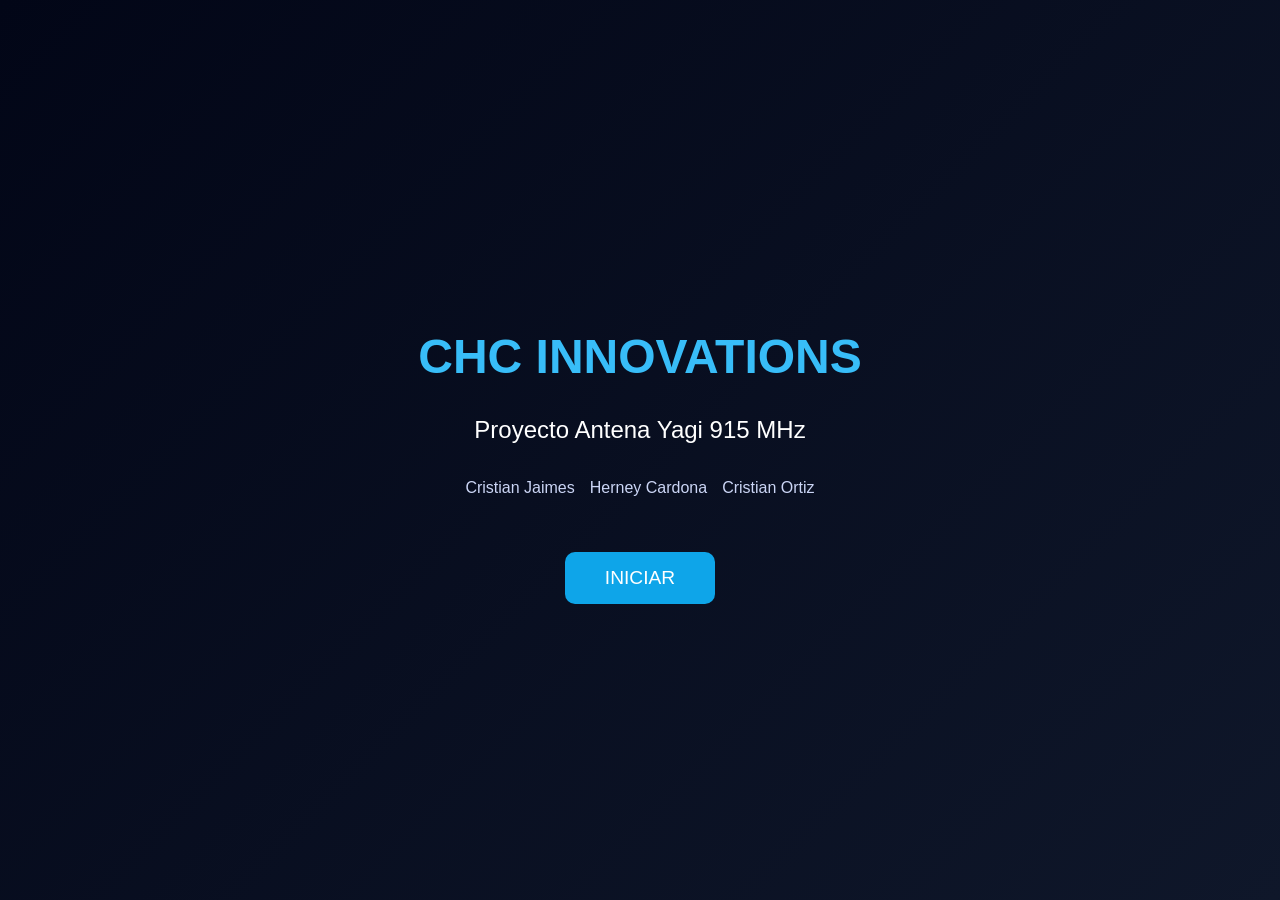
<file: index.html>
<!DOCTYPE html>
<html lang="es">
<head>
<meta charset="UTF-8">
<meta name="viewport" content="width=device-width, initial-scale=1.0">
<title>Inicio - Proyecto Antena Yagi</title>

<!-- Enlace al CSS -->
<link rel="stylesheet" href="style1.css">

</head>

<body>

<div class="container">
    <h1>CHC INNOVATIONS</h1>
    <h2>Proyecto Antena Yagi 915 MHz</h2>

    <div class="names">
        <p>Cristian Jaimes</p>
        <p>Herney Cardona</p>
        <p>Cristian Ortiz</p>
    </div>

    <button onclick="iniciar()">INICIAR</button>
</div>

<script>
function iniciar() {
    window.location.href = "proyecto.html";
}
</script>

</body>
</html>
</file>
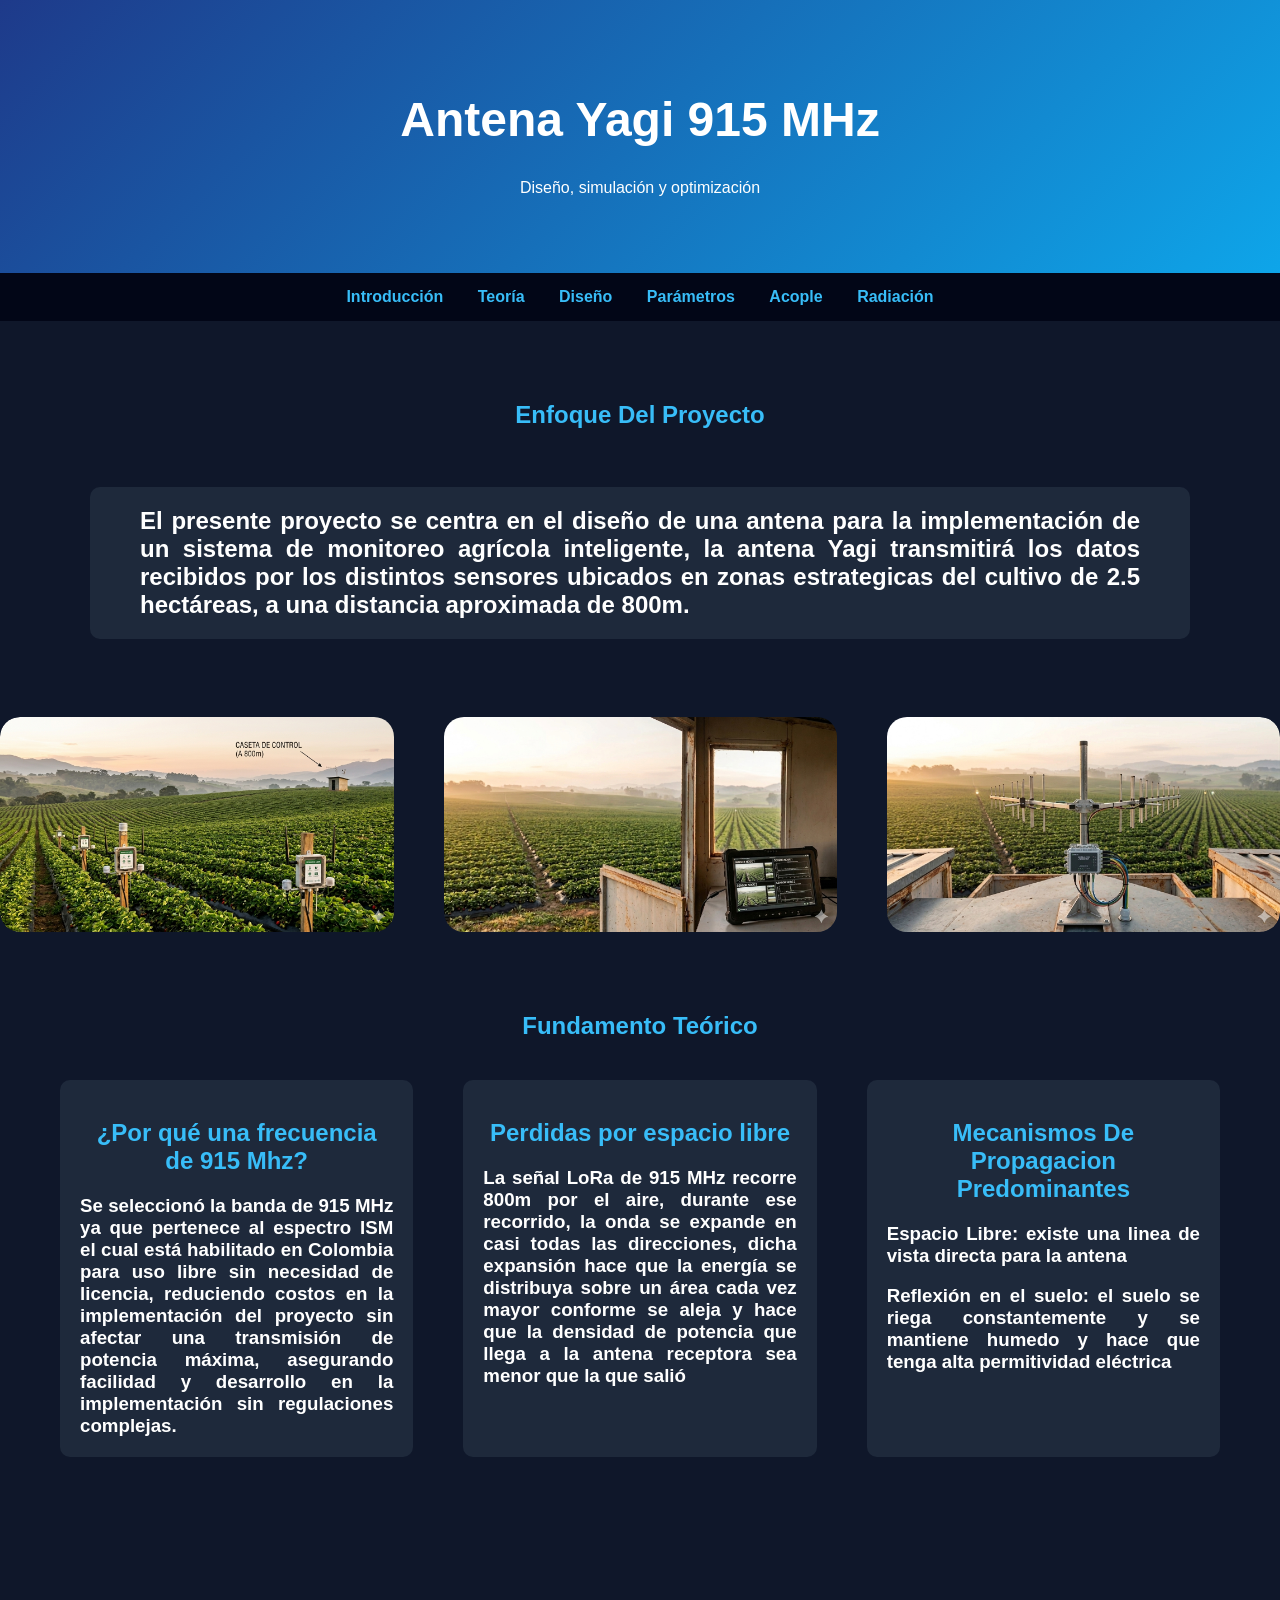
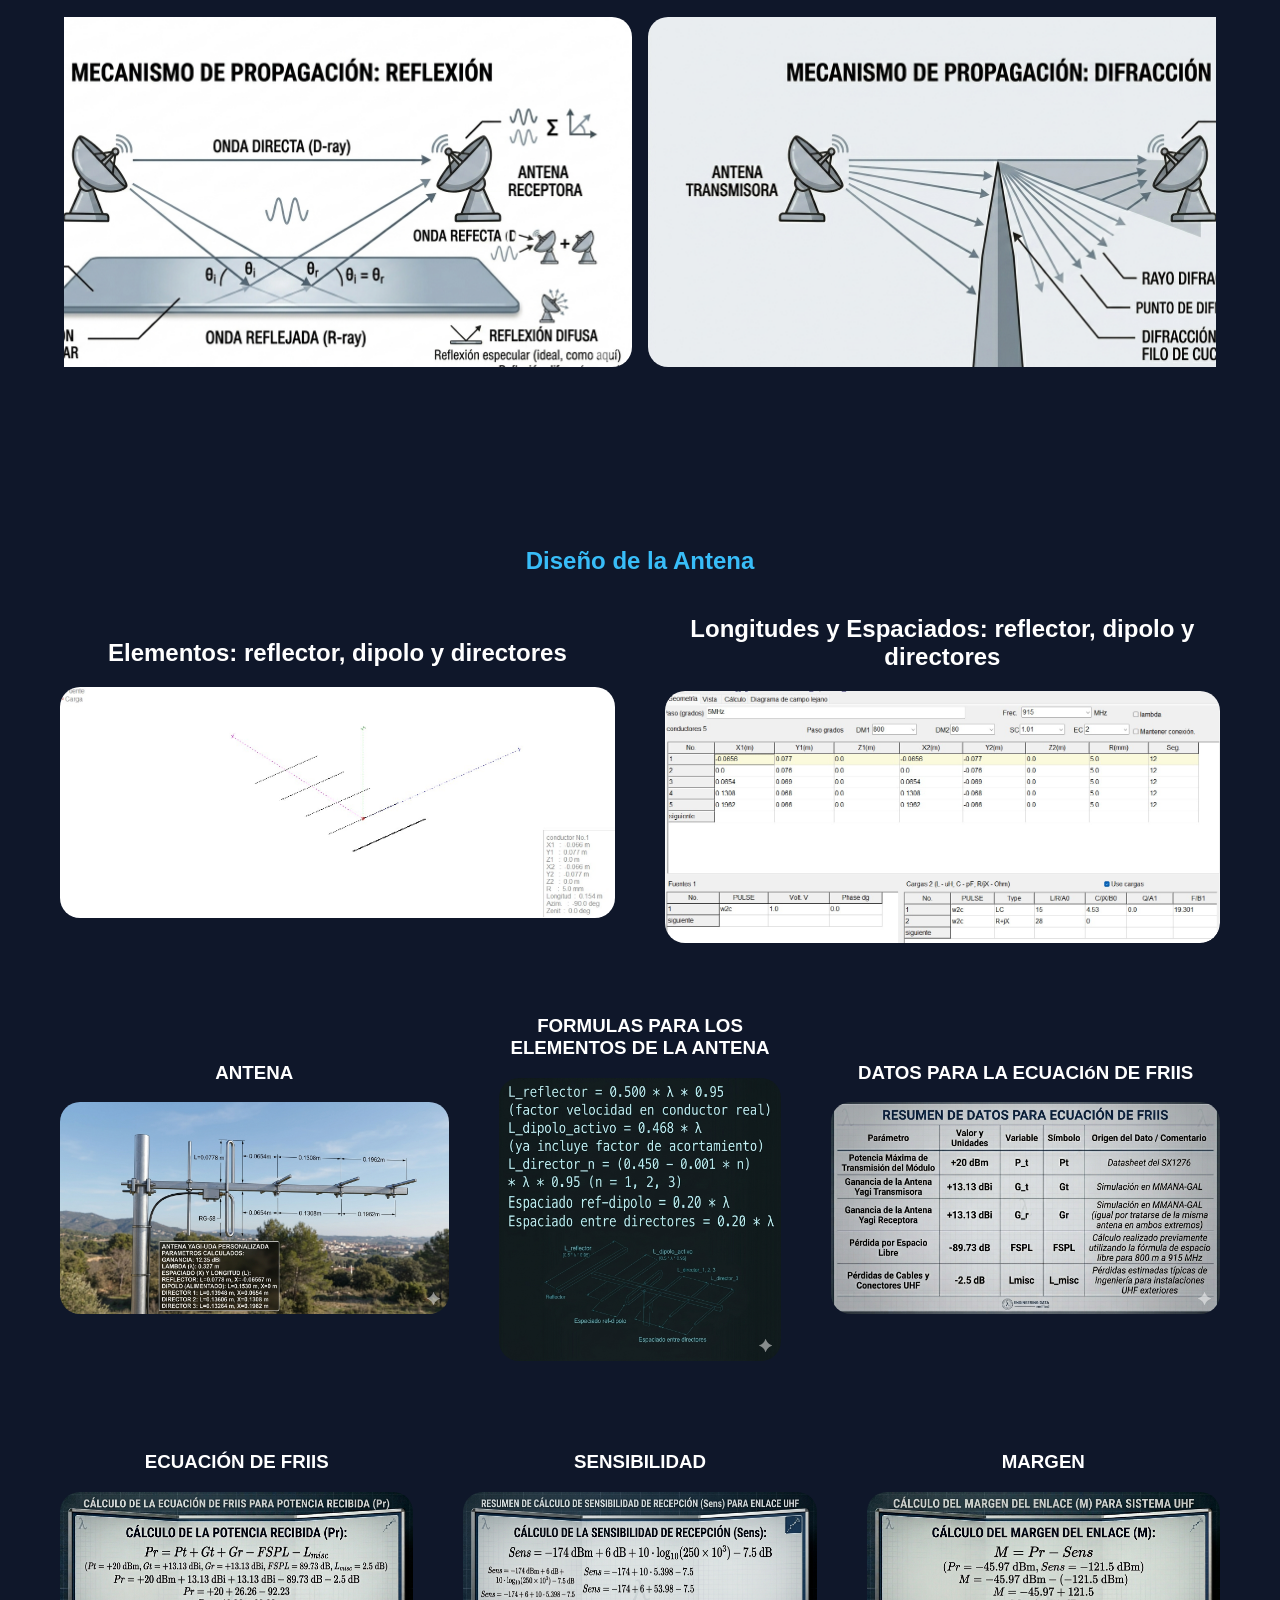
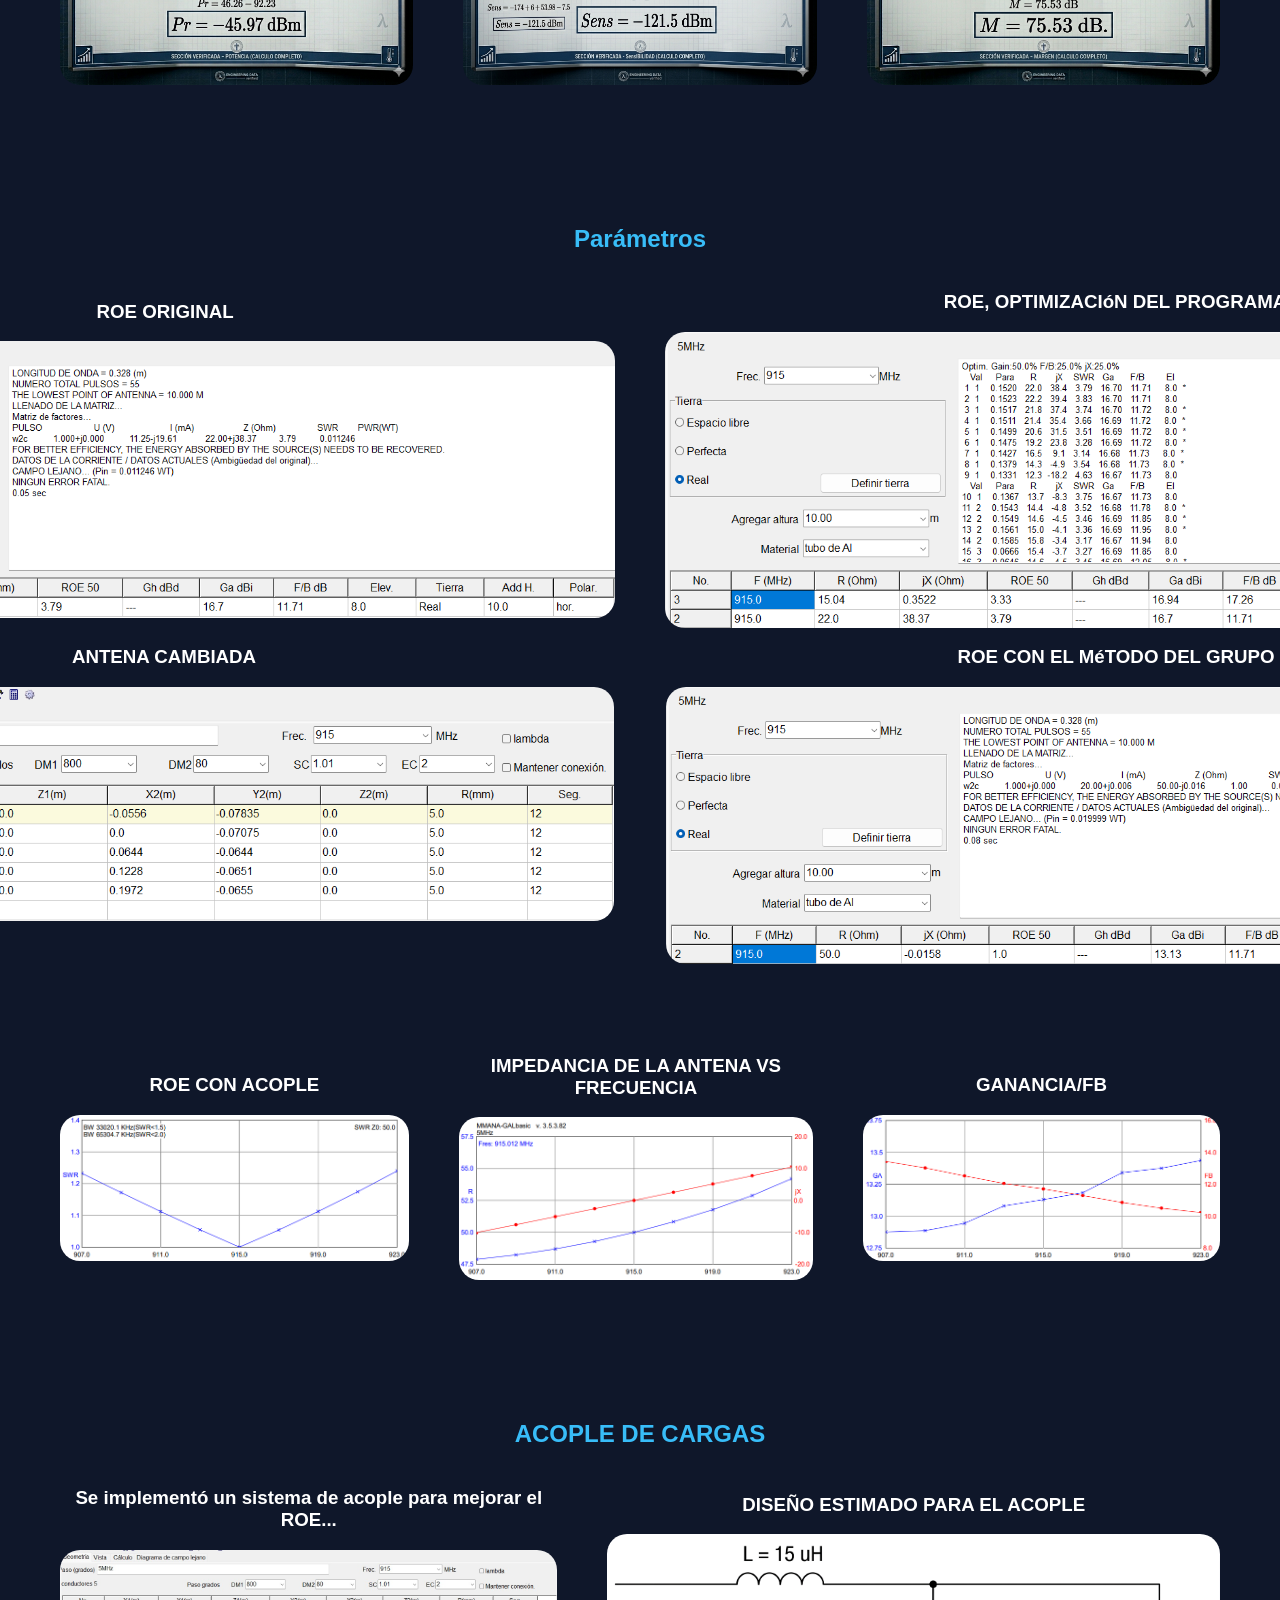
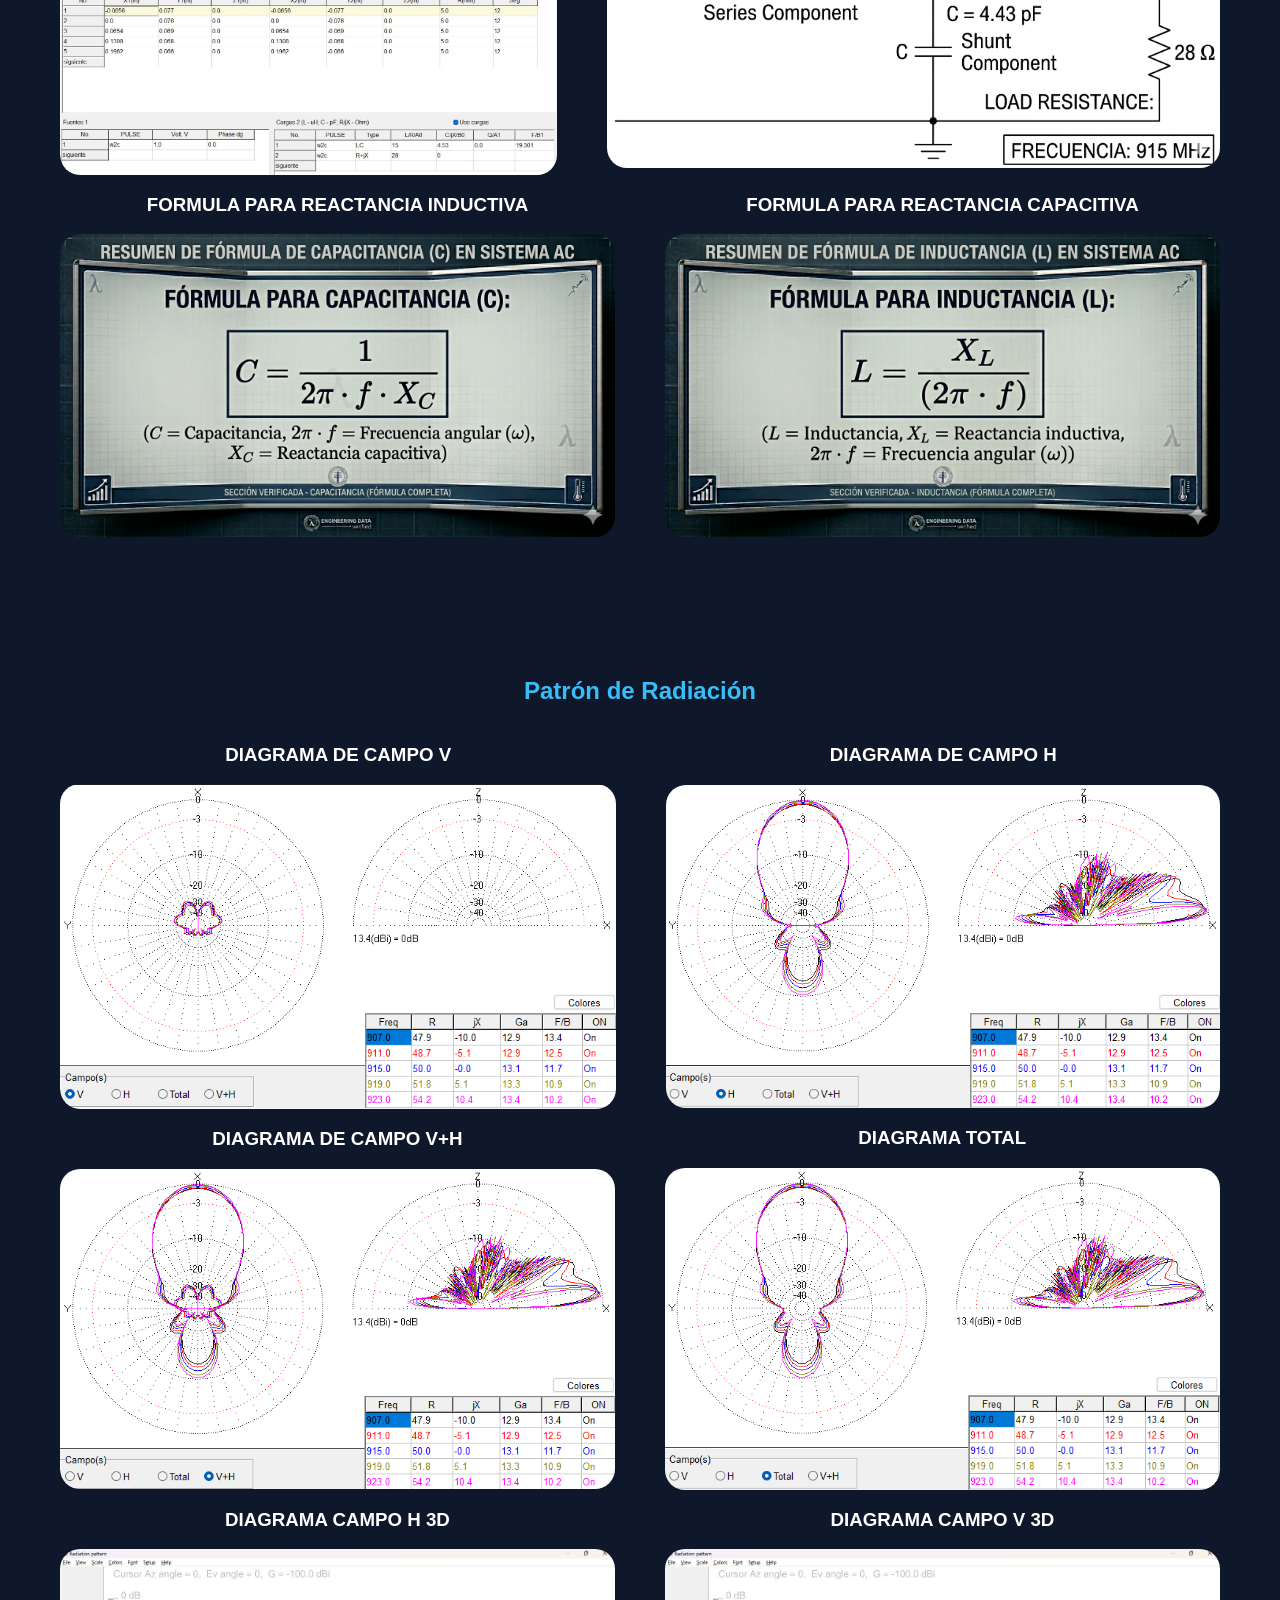
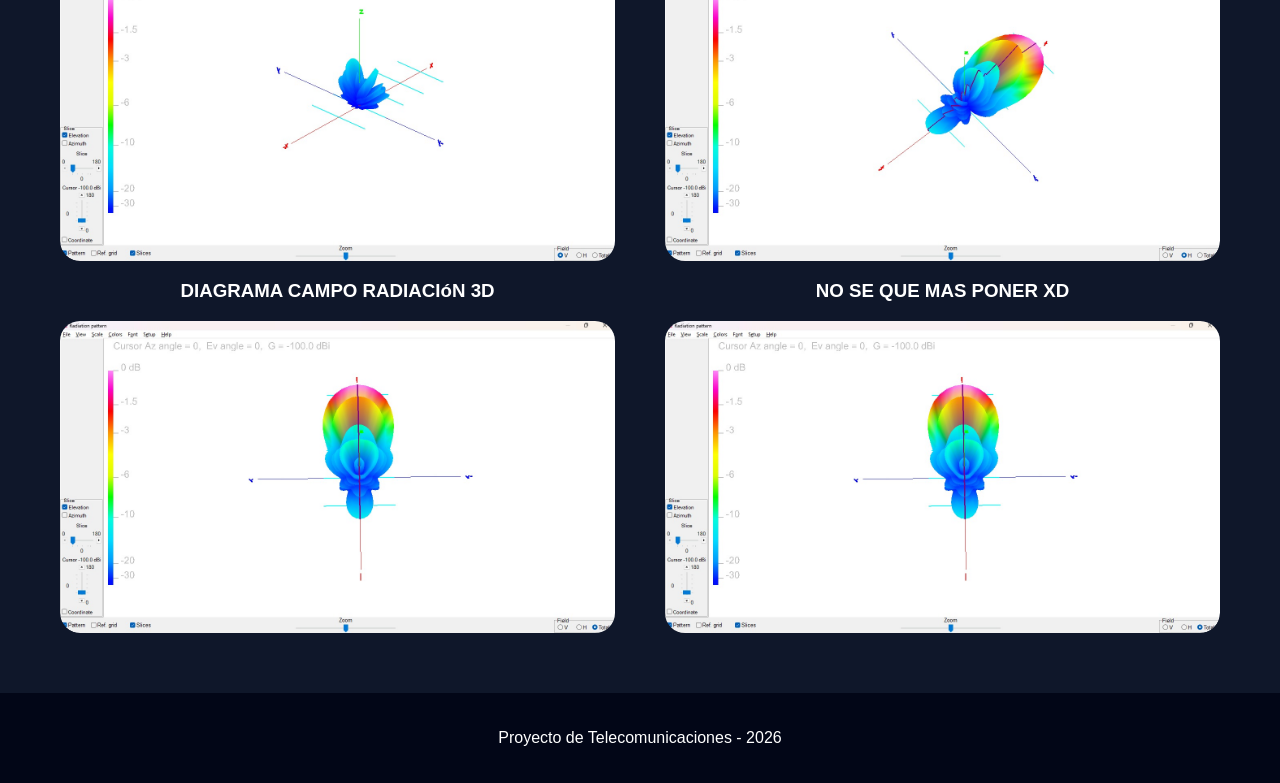
<file: proyecto.html>
<!DOCTYPE html>
<html lang="es">
<head>
<meta charset="UTF-8">
<meta name="viewport" content="width=device-width, initial-scale=1.0">
<title>Antena Yagi 915 MHz</title>

<!-- Enlace al CSS -->
<link rel="stylesheet" href="style2.css">

</head>

<body>

<header>
    <h1>Antena Yagi 915 MHz</h1>
    <p>Diseño, simulación y optimización</p>
</header>

<nav>
    <a href="#intro">Introducción</a>
    <a href="#teoria">Teoría</a>
    <a href="#diseno">Diseño</a>
    <a href="#parametros">Parámetros</a>
    <a href="#acople">Acople</a>
    <a href="#radiacion">Radiación</a>
</nav>

<section id="intro" class="contenedor1">
    <h1>Enfoque Del Proyecto</h1>
    <br>
    <div class="card">
        <h2 class="texto1">El presente proyecto se centra en el diseño de una antena
            para la implementación de un sistema de monitoreo agrícola inteligente,
            la antena Yagi transmitirá los datos recibidos por los distintos sensores ubicados
            en zonas estrategicas del cultivo de 2.5 hectáreas, a una distancia aproximada
            de 800m.
        </h2>
        
    </div>
</section>
<br>
<main class="contenedor2">
    <div class="grupo">
    <div class="contenedor3">
        <img src="imagenes/im2.png" alt="Foto de paisaje">
    </div>
    <div class="contenedor3">
        <img src="imagenes/caseta.png" alt="Foto de paisaje">
    </div>
     <div class="contenedor3">
        <img src="imagenes/antena1.png" alt="Foto de paisaje">
    </div>
    </div>
    
</main>

<section id="teoria">
    <h1>Fundamento Teórico</h1>
    <div class="cards-container">
        <div class="card">
            <h1>¿Por qué una frecuencia de 915 Mhz?</h1>
            <h3 class="texto">Se seleccionó la banda de 915 MHz ya que pertenece al espectro ISM
                el cual está habilitado en Colombia para uso libre sin necesidad de licencia,
                reduciendo costos en la implementación del proyecto sin afectar una transmisión
                de potencia máxima, asegurando facilidad y desarrollo en la implementación sin regulaciones
                complejas.
            </h3>
        </div>
        <div class="card">
            <h1>Perdidas por espacio libre</h1>
            <h3 class="texto">La señal LoRa de 915 MHz recorre 800m por el aire, durante
                ese recorrido, la onda se expande en casi todas las direcciones, dicha expansión
                hace que la energía se distribuya sobre un área cada vez mayor conforme se aleja
                y hace que la densidad de potencia que llega a la antena receptora sea menor que la que salió
            </h3>
            <br>
            
        </div>
        <div class="card">
                 <h1>Mecanismos De Propagacion Predominantes</h1>
            <h3 class="texto">Espacio Libre: existe una linea de vista directa para la antena</h3>
            <br>
            <h3 class="texto">Reflexión en el suelo: el suelo se riega constantemente
                y se mantiene humedo y hace que tenga alta permitividad 
                eléctrica</h3>
        </div>
    </div> 
</section>
    <div class="carrusel">
        <div class="grupo2">
            <div class="card1">
                <img src="imagenes/fspl.png" alt="Foto de paisaje">
            </div>
            <div class="card1">
                <img src="imagenes/reflexion.png" alt="Foto de paisaje">
            </div>
            <div class="card1">
                <img src="imagenes/difraccion.png" alt="Foto de paisaje">
            </div>
            <div class="card1">
                <img src="imagenes/dispersion.png" alt="Foto de paisaje">
            </div>
            
        </div>
               <div aria-hidden class="grupo2">
            <div class="card1">
                <img src="imagenes/fspl.png" alt="Foto de paisaje">
            </div>
            <div class="card1">
                <img src="imagenes/reflexion.png" alt="Foto de paisaje">
            </div>
            <div class="card1">
                <img src="imagenes/difraccion.png" alt="Foto de paisaje">
            </div>
            <div class="card1">
                <img src="imagenes/dispersion.png" alt="Foto de paisaje">
            </div>
            
        </div>
               <div aria-hidden class="grupo2">
            <div class="card1">
                <img src="imagenes/fspl.png" alt="Foto de paisaje">
            </div>
            <div class="card1">
                <img src="imagenes/reflexion.png" alt="Foto de paisaje">
            </div>
            <div class="card1">
                <img src="imagenes/difraccion.png" alt="Foto de paisaje">
            </div>
            <div class="card1">
                <img src="imagenes/dispersion.png" alt="Foto de paisaje">
            </div>
            
        </div>
    </div>

<section id="diseno">
    <h1>Diseño de la Antena</h1>
    <div class="contenedor2">
    <div class="grupo">
        <div class="contenedor3">
            <h2>Elementos: reflector, dipolo y directores</h2>
            <img src="imagenes/antena1.jpg" alt="antena1">
            
        </div>
        <div class="contenedor3">
            <h2>Longitudes y Espaciados: reflector, dipolo y directores</h2>
            <img src="imagenes/longitudesAnt.jpeg" alt="Foto de paisaje">
        </div>
    </div>
</div>
    <br><br><br>

    <div class="contenedor2">
    <div class="grupo">
      <div class="contenedor3">
        <h3>ANTENA </h3>
        <img src="imagenes/antena3.png" alt="antena1">
    </div>
      <div class="contenedor3">
        <h3>FORMULAS PARA LOS ELEMENTOS DE LA ANTENA</h3>
        <img src="imagenes/formulas directores.png" alt="antena1">
    </div>
       <div class="contenedor3">
        <h3>DATOS PARA LA ECUACIóN DE FRIIS </h3>
        <img src="imagenes/ecuacion de friis.png" alt="antena1">
    </div>
</div>
</div>

<br><br><br><br>
<div class="contenedor2">
    <div class="grupo">
        <div class="contenedor3">
        <h3>ECUACIÓN DE FRIIS </h3>
        <img src="imagenes/friis.png" alt="roe1">
        </div>
    
      <div class="contenedor3">
        <h3>SENSIBILIDAD </h3>
        <img src="imagenes/sens.png" alt="roe1">
    </div>
      <div class="contenedor3">
        <h3>MARGEN </h3>
        <img src="imagenes/margen.png" alt="roe1">
    </div>
</div>
</div>



</section>


<section id="parametros">
    <h1>Parámetros</h1>
<div class="contenedor4">
<div class="grupo4">
    <div class="card4">
        <h3>ROE ORIGINAL </h3>
        <img src="imagenes/roe1.png" alt="roe1">
    </div>
        <div class="card4">
        <h3>ROE, OPTIMIZACIóN DEL PROGRAMA</h3>
        <img src="imagenes/optimizacion1.png" alt="optimizacion1">
    </div>
</div>
</div>
<div class="contenedor5">
    <div class="card4">
        <h3>ANTENA CAMBIADA </h3>
        <img src="imagenes/optimizacion2.png" alt="optimizacion2">
    </div>
    <div class="card4">
        <h3>ROE CON EL MéTODO DEL GRUPO</h3>
        <img src="imagenes/roe2.png" alt="roe2">
    </div>
</div>
<br><br><br><br>
<div class="contenedor2">
    <div class="grupo">
        <div class="contenedor3">
        <h3>ROE CON ACOPLE </h3>
        <img src="imagenes/roe3.png" alt="roe1">
        </div>
    
      <div class="contenedor3">
        <h3>IMPEDANCIA DE LA ANTENA VS FRECUENCIA</h3>
        <img src="imagenes/impedancia.png" alt="roe1">
    </div>
      <div class="contenedor3">
        <h3>GANANCIA/FB </h3>
        <img src="imagenes/ganancia.png" alt="roe1">
    </div>
</div>
</div>
</section>




<section id="acople">
    <h1>ACOPLE DE CARGAS</h1>
<div class="contenedor2">
    <div class="grupo">
    <div class="contenedor3">
        <h3>Se implementó un sistema de acople para mejorar el ROE...</h3>
        <img src="imagenes/acople.jpeg" alt="acople1">
    </div>
      <div class="contenedor3">
        <h3>DISEÑO ESTIMADO PARA EL ACOPLE</h3>
        <img src="imagenes/acople2.png" alt="acople2">
    </div>
    </div>
</div>
<div class="contenedor2">
    <div class="grupo">
    <div class="contenedor3">
        <h3>FORMULA PARA REACTANCIA INDUCTIVA</h3>
        <img src="imagenes/Reactancia inductiva.png" alt="acople1">
    </div>
      <div class="contenedor3">
        <h3>FORMULA PARA REACTANCIA CAPACITIVA</h3>
        <img src="imagenes/reactancia capacitiva.png" alt="acople2">
    </div>
    </div>
</div>
</section>

<section id="radiacion">
    <h1>Patrón de Radiación</h1>
<div class="contenedor2">
    <div class="grupo">
    <div class="contenedor3">
        <h3>DIAGRAMA DE CAMPO V</h3>
        <img src="imagenes/v.png" alt="v">
    </div>
      <div class="contenedor3">
        <h3>DIAGRAMA DE CAMPO H</h3>
        <img src="imagenes/h.png" alt="h">
    </div>
    </div>
</div>
<div class="contenedor2">
    <div class="grupo">
    <div class="contenedor3">
        <h3>DIAGRAMA DE CAMPO V+H</h3>
        <img src="imagenes/v+h.png" alt="v+h">
    </div>
      <div class="contenedor3">
        <h3>DIAGRAMA TOTAL</h3>
        <img src="imagenes/total.png" alt="total">
    </div>
    </div>
</div>
<div class="contenedor2">
    <div class="grupo">
    <div class="contenedor3">
        <h3>DIAGRAMA CAMPO H 3D</h3>
        <img src="imagenes/v3d.jpeg" alt="v3d">
    </div>
      <div class="contenedor3">
        <h3>DIAGRAMA CAMPO V 3D</h3>
        <img src="imagenes/h3d.jpeg" alt="h3d">
    </div>
    </div>
</div>
<div class="contenedor2">
    <div class="grupo">
    <div class="contenedor3">
        <h3>DIAGRAMA CAMPO RADIACIóN 3D</h3>
        <img src="imagenes/total3d.jpeg" alt="total3d">
    </div>
      <div class="contenedor3">
        <h3>NO SE QUE MAS PONER XD</h3>
        <img src="imagenes/total3d.jpeg" alt="total3d">
    </div>
    </div>
</div>
</section>

<footer>
    <p>Proyecto de Telecomunicaciones - 2026</p>
</footer>

</body>
</html>
</file>
<file: style1.css>
body {
    margin: 0;
    font-family: Arial, sans-serif;
    background: linear-gradient(135deg, #020617, #0f172a);
    color: white;
    display: flex;
    justify-content: center;
    align-items: center;
    height: 100vh;
}

.container {
    text-align: center;
}

h1 {
    font-size: 3em;
    color: #38bdf8;
}

h1::before {
    content: "";
    position: absolute;
    top: 0;
    left: -75%;
    width: 50%;
    height: 100%;
    background: linear-gradient(
        120deg,
        transparent,
        rgba(255, 255, 255, 0.7),
        transparent
    );
    transform: skewX(-25deg);
    animation: scan 2s infinite;
}

@keyframes scan {
    0% {
        left: -75%;
    }
    100% {
        left: 125%;
    }
}

h2 {
    font-weight: normal;
    margin-bottom: 30px;
}


.names {
    margin: 20px 0;
    display: flex;
    justify-content: center;
    gap: 15px;
}

.names p {
    margin: 5px 0;
    color: #cbd5f5;
    
}

button {
    margin-top: 30px;
    padding: 15px 40px;
    font-size: 1.2em;
    border: none;
    border-radius: 10px;
    background: #0ea5e9;
    color: white;
    cursor: pointer;
    transition: 0.3s;
}

button:hover {
    background: #38bdf8;
    transform: scale(1.05);
}
</file>
<file: style2.css>
.texto{
    max-width: 600px;   /* controla qué tan ancho se ve */
    margin: 0 auto;     /* lo centra */
    text-align: justify;
}
.texto1{
    max-width: 1000px;
    margin: 0 auto;
    text-align: justify;
}
body {
    margin: 0;
    font-family: Arial, sans-serif;
    background: #0f172a;
    color: white;
}

header {
    background: linear-gradient(135deg, #1e3a8a, #0ea5e9);
    padding: 60px;
    text-align: center;
}

header h1 {
    font-size: 3em;
    color: white;
    
}

nav {
    background: #020617;
    padding: 15px;
    text-align: center;
    position: sticky;
    top: 0;
}

nav a {
    color: #38bdf8;
    margin: 0 15px;
    text-decoration: none;
    font-weight: bold;
}
.contenedor1{
    padding: 60px;
    max-width: 1100px;
    margin: auto;
    text-align: center;
}

.contenedor2{
    display: flex;
    justify-content: center;
    gap: 30px;
    overflow-x:auto;
}
.grupo{
    display: flex;
    align-items: center;
    justify-content: center;
    gap:50px;
    overflow: hidden;
    border-radius: 20px;
    max-width: 1800px;
    
}
.contenedor3 img {
  width: 100%;
  height: auto;
  display: block; /* evita espacios raros */
  border-radius: 20px;
  transition: all 300ms;
}

.contenedor3 img:hover{
    transform:scale(1.08);
}
section {
    padding: 60px;
    max-width: 1500px;
    margin: auto;
    text-align: center;
    justify-content: center;
}

.cards-container{
    display: flex;
    justify-content: center;
    gap: 50px;
}
.card:hover{
    transform:scale(1.08);
}
.card {
    background: #1e293b;
    padding: 20px;
    border-radius: 10px;
    margin-top: 20px; 
    transition: all 300ms;
}

.grupo3{
    display: flex;
    align-items: flex-start;   /* alinea por arriba, no por el centro */
    justify-content: center;
    gap: 30px;
    max-width: 100%;
    overflow: visible;    
}

.card2{
    background: #1e293b;
    border-radius: 20px;
    padding: 1.5em;
    width: 850px;               /* ancho fijo del card */
    flex-shrink: 0;
}
.card2 img {
    width: 100%;                /* ← se adapta al card, no al revés */
    height: 250px;
    object-fit: cover;
    display: block;
    border-radius: 12px;
    transition: all 300ms;
  
}

.card3{
    background: #1e293b;
    border-radius: 20px;
    padding: 1.5em;
    width: 600px;               /* ancho fijo del card */
    flex-shrink: 0;
}
.card3 img {
    width: 100%;                /* ← se adapta al card, no al revés */
    height: 350px;
    object-fit: cover;
    display: block;
    border-radius: 12px;
    transition: all 300ms;
  
}

.contenedor4{
    display: flex;
    justify-content: center;
    gap: 30px;
    width: 100%;
}

.contenedor5{
    display: flex;
    justify-content: center;
    gap: 52px;
    width: 100%;
}

.grupo4{
    display: flex;
    align-items: center;
    justify-content: center;
    gap: 50px;
    border-radius: 20px;
    width: 100%;
}

.card4 img {
  width: auto;
  max-width: 900px;
  height: auto;
  display: block;
  border-radius: 20px;
}

.carrusel{
    margin:100px auto;
    width: 90%;
    display: flex;
    overflow-x: auto;
    justify-content: center;
    gap: 1em;
    
}
@keyframes spin{
    from {translate:0;}
    to {translate:-100%;}
    
}
.grupo2{
    display:flex;
    align-items: center;
    justify-content: center;
    gap:1em;
    animation: spin 20s linear infinite;
}
.carrusel::-webkit-scrollbar{
    display:none;
}
.card1 {
    
    width: 700px;       /* ancho fijo para todas */
    height: 350px;      /* alto fijo para todas */
    background: #1e293b;
    font-size: 3rem;
    border-radius: 20px;
    overflow: hidden;
    padding: 0;
    
}
.card1 img{
    width: 100%;
    height: 100%;
    display: block;
    object-fit: cover;
}
h1 {
    color: #38bdf8;
}

footer {
    text-align: center;
    padding: 20px;
    background: #020617;
}
</file>
